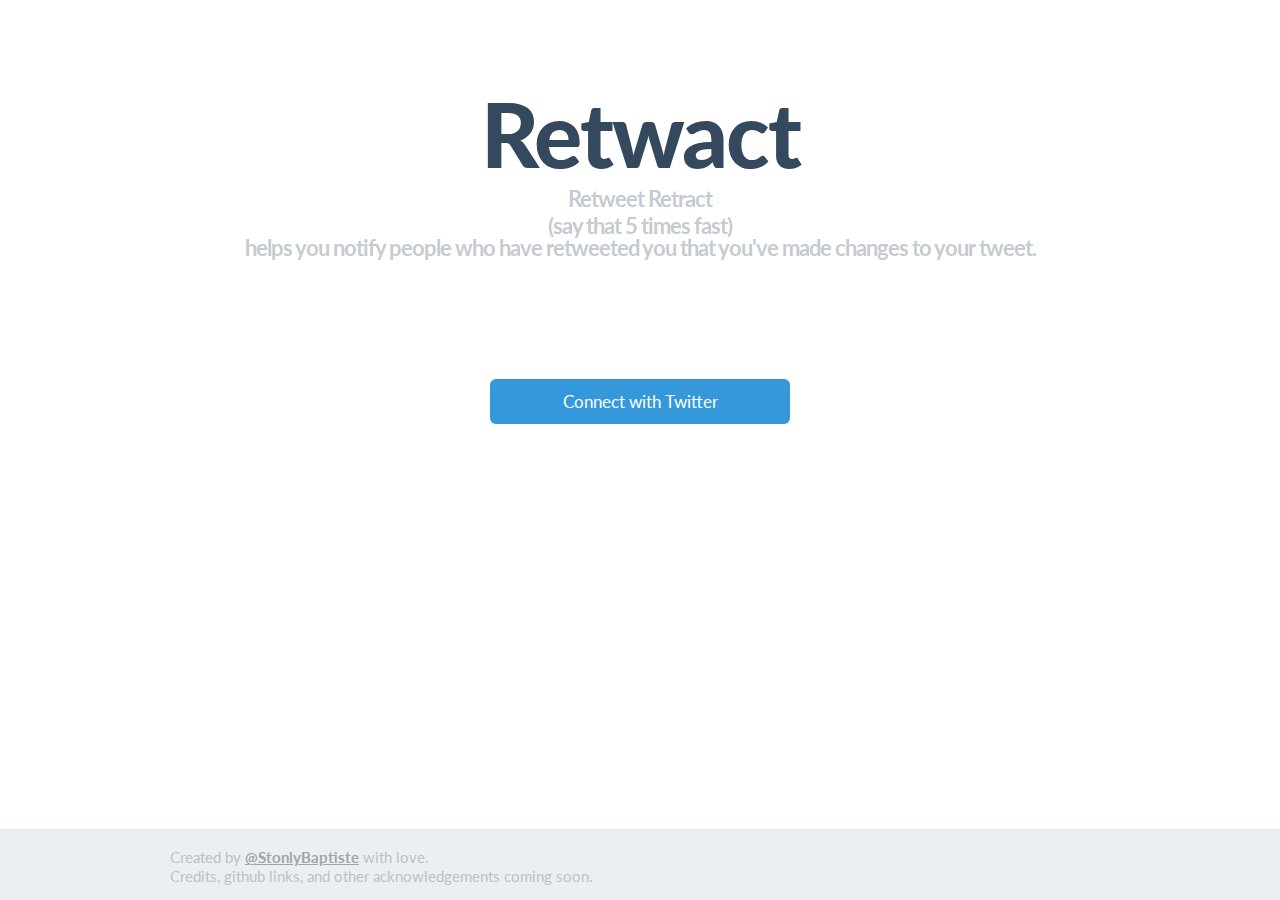
<file: index.html>
<!DOCTYPE html>
<html lang="en">
  <head>
    <meta charset="utf-8">
    <title>Retwact</title>
    <meta name="viewport" content="width=device-width, initial-scale=1.0">

    <!-- Loading Bootstrap -->
    <link href="css/bootstrap.css" rel="stylesheet">

    <!-- Loading Flat UI -->
    <link href="css/flat-ui.css" rel="stylesheet">
    <link rel="shortcut icon" href="images/favicon.ico">

    <!-- HTML5 shim, for IE6-8 support of HTML5 elements. All other JS at the end of file. -->
    <!--[if lt IE 9]>
      <script src="js/html5shiv.js"></script>
    <![endif]-->
  </head>
  <body>

    <div class="container" style="height:100%;padding-bottom:100px">
      <div class="demo-headline">
        <h1 class="demo-logo">
          Retwact
          <small>Retweet Retract <small>(say that 5 times fast)</small> helps you notify people who have retweeted you that you've made changes to your tweet.</small>
        </h1>
      </div> <!-- /demo-headline -->

      <div class="row">
        <div class="offset4 span4">
          <a href="/connect" class="btn btn-large btn-block btn-info">Connect with Twitter</a>
        </div>
      </div>
    </div>
    <br >
    <footer>
      <div class="container">
        <div class="row">
          <div class="span12">
              <br>Created by <a href="http://twitter.com/stonlybaptiste" target="_blank">@StonlyBaptiste</a> with love.
          <br>Credits, github links, and other acknowledgements coming soon.
          <br>
        </div>
        </div>
      </div>
    </footer>

    <!-- Load JS here for greater good =============================-->
    <script src="js/jquery-1.8.2.min.js"></script>
    <script src="js/jquery-ui-1.10.0.custom.min.js"></script>
  <script>
  (function(i,s,o,g,r,a,m){i['GoogleAnalyticsObject']=r;i[r]=i[r]||function(){
  (i[r].q=i[r].q||[]).push(arguments)},i[r].l=1*new Date();a=s.createElement(o),
  m=s.getElementsByTagName(o)[0];a.async=1;a.src=g;m.parentNode.insertBefore(a,m)
  })(window,document,'script','//www.google-analytics.com/analytics.js','ga');

  ga('create', 'UA-40525034-1', 'rtrt.co');
  ga('send', 'pageview');

</script>

    <!--[if lt IE 8]>
      <script src="js/icon-font-ie7.js"></script>
      <script src="js/icon-font-ie7-24.js"></script>
    <![endif]-->
  </body>
</html>
</file>
<file: css/flat-ui.css>
@import url("http://fonts.googleapis.com/css?family=Lato:400,700,900,400italic");
@font-face {
  font-family: "Flat-UI-Icons-16";
  src: url("../fonts/Flat-UI-Icons-16.eot");
  src: url("../fonts/Flat-UI-Icons-16.eot?#iefix") format("embedded-opentype"), url("../fonts/Flat-UI-Icons-16.woff") format("woff"), url("../fonts/Flat-UI-Icons-16.ttf") format("truetype"), url("../fonts/Flat-UI-Icons-16.svg#Flat-UI-Icons-16") format("svg");
  font-weight: normal;
  font-style: normal; }

/* Use the following CSS code if you want to use data attributes for inserting your icons */
[data-icon]:before {
  font-family: "Flat-UI-Icons-16";
  content: attr(data-icon);
  speak: none;
  font-weight: normal;
  line-height: 1;
  -webkit-font-smoothing: antialiased; }

/* Use the following CSS code if you want to have a class per icon */
/*Instead of a list of all class selectors,
 *you can use the generic selector below, but it's slower:
 *[class*="fui-"]:before { */
.fui-volume-16:before, .fui-video-16:before, .fui-time-16:before, .fui-settings-16:before, .fui-plus-16:before, .fui-new-16:before, .fui-menu-16:before, .fui-man-16:before, .fui-mail-16:before, .fui-lock-16:before, .fui-location-16:before, .fui-heart-16:before, .fui-eye-16:before, .fui-cross-16:before, .fui-cmd-16:before, .fui-checkround-16:before, .fui-checkmark-16:before, .fui-camera-16:before, .fui-calendar-16:before, .fui-bubble-16:before {
  font-family: "Flat-UI-Icons-16";
  speak: none;
  font-style: normal;
  font-weight: normal;
  line-height: 1;
  -webkit-font-smoothing: antialiased; }

.fui-volume-16:before {
  content: "\e000"; }

.fui-video-16:before {
  content: "\e001"; }

.fui-time-16:before {
  content: "\e002"; }

.fui-settings-16:before {
  content: "\e003"; }

.fui-plus-16:before {
  content: "\e004"; }

.fui-new-16:before {
  content: "\e005"; }

.fui-menu-16:before {
  content: "\e006"; }

.fui-man-16:before {
  content: "\e007"; }

.fui-mail-16:before {
  content: "\e008"; }

.fui-lock-16:before {
  content: "\e009"; }

.fui-location-16:before {
  content: "\e00a"; }

.fui-heart-16:before {
  content: "\e00b"; }

.fui-eye-16:before {
  content: "\e00c"; }

.fui-cross-16:before {
  content: "\e00d"; }

.fui-cmd-16:before {
  content: "\e00e"; }

.fui-checkround-16:before {
  content: "\e00f"; }

.fui-checkmark-16:before {
  content: "\e010"; }

.fui-camera-16:before {
  content: "\e011"; }

.fui-calendar-16:before {
  content: "\e012"; }

.fui-bubble-16:before {
  content: "\e013"; }

@font-face {
  font-family: "Flat-UI-Icons-24";
  src: url("../fonts/Flat-UI-Icons-24.eot");
  src: url("../fonts/Flat-UI-Icons-24.eot?#iefix") format("embedded-opentype"), url("../fonts/Flat-UI-Icons-24.woff") format("woff"), url("../fonts/Flat-UI-Icons-24.ttf") format("truetype"), url("../fonts/Flat-UI-Icons-24.svg#Flat-UI-Icons-24") format("svg");
  font-weight: normal;
  font-style: normal; }

/* Use the following CSS code if you want to use data attributes for inserting your icons */
[data-icon]:before {
  font-family: "Flat-UI-Icons-24";
  content: attr(data-icon);
  speak: none;
  font-weight: normal;
  line-height: 1;
  -webkit-font-smoothing: antialiased; }

/* Use the following CSS code if you want to have a class per icon */
/*Instead of a list of all class selectors,
 *you can use the generic selector below, but it's slower:
 *[class*="fui-"]:before { */
.fui-video-24:before, .fui-time-24:before, .fui-settings-24:before, .fui-plus-24:before, .fui-new-24:before, .fui-menu-24:before, .fui-man-24:before, .fui-mail-24:before, .fui-lock-24:before, .fui-location-24:before, .fui-heart-24:before, .fui-eye-24:before, .fui-cross-24:before, .fui-cmd-24:before, .fui-checkround-24:before, .fui-checkmark-24:before, .fui-calendar-24:before, .fui-bubble-24:before, .fui-volume-24:before, .fui-camera-24:before {
  font-family: "Flat-UI-Icons-24";
  speak: none;
  font-style: normal;
  font-weight: normal;
  line-height: 1;
  -webkit-font-smoothing: antialiased; }

.fui-video-24:before {
  content: "\e000"; }

.fui-time-24:before {
  content: "\e001"; }

.fui-settings-24:before {
  content: "\e002"; }

.fui-plus-24:before {
  content: "\e003"; }

.fui-new-24:before {
  content: "\e005"; }

.fui-menu-24:before {
  content: "\e006"; }

.fui-man-24:before {
  content: "\e007"; }

.fui-mail-24:before {
  content: "\e008"; }

.fui-lock-24:before {
  content: "\e009"; }

.fui-location-24:before {
  content: "\e00a"; }

.fui-heart-24:before {
  content: "\e00b"; }

.fui-eye-24:before {
  content: "\e00c"; }

.fui-cross-24:before {
  content: "\e00d"; }

.fui-cmd-24:before {
  content: "\e00e"; }

.fui-checkround-24:before {
  content: "\e00f"; }

.fui-checkmark-24:before {
  content: "\e010"; }

.fui-calendar-24:before {
  content: "\e011"; }

.fui-bubble-24:before {
  content: "\e012"; }

.fui-volume-24:before {
  content: "\e013"; }

.fui-camera-24:before {
  content: "\e004"; }

body {
  color: #34495e;
  font: 14px/1.231 "Lato", sans-serif; }

a {
  color: #1abc9c;
  text-decoration: underline;
  -webkit-transition: 0.25s;
  -moz-transition: 0.25s;
  -o-transition: 0.25s;
  transition: 0.25s;
  -webkit-backface-visibility: hidden; }
  a:hover {
    color: #2ecc71;
    text-decoration: none; }

h1 {
  font-size: 32px;
  font-weight: 900; }

h2 {
  font-size: 26px;
  font-weight: 700;
  margin-bottom: 2px; }

h3 {
  font-size: 24px;
  font-weight: 700;
  margin-bottom: 4px;
  margin-top: 2px; }

h4 {
  font-size: 18px;
  font-weight: 500;
  margin-top: 4px; }

h5 {
  font-size: 16px;
  font-weight: 500;
  text-transform: uppercase; }

h6 {
  font-size: 13px;
  font-weight: 500;
  text-transform: uppercase; }

.btn {
  border: none;
  background: #34495e;
  color: white;
  font-size: 16.5px;
  text-decoration: none;
  text-shadow: none;
  -webkit-box-shadow: none;
  -moz-box-shadow: none;
  box-shadow: none;
  -webkit-transition: 0.25s;
  -moz-transition: 0.25s;
  -o-transition: 0.25s;
  transition: 0.25s;
  -webkit-backface-visibility: hidden; }
  .btn:hover, .btn:focus {
    background-color: #4e6d8d;
    color: white;
    -webkit-transition: 0.25s;
    -moz-transition: 0.25s;
    -o-transition: 0.25s;
    transition: 0.25s;
    -webkit-backface-visibility: hidden; }
  .btn:active, .btn.active {
    background-color: #2c3e50;
    color: rgba(255, 255, 255, 0.75);
    -webkit-box-shadow: none;
    -moz-box-shadow: none;
    box-shadow: none; }
  .btn.disabled, .btn[disabled] {
    background-color: #95a5a6;
    color: white; }
  .btn.btn-large {
    padding-bottom: 12px;
    padding-top: 13px; }
  .btn.btn-primary {
    background-color: #1abc9c; }
    .btn.btn-primary:hover, .btn.btn-primary:focus {
      background-color: #2fe2bf; }
    .btn.btn-primary:active, .btn.btn-primary.active {
      background-color: #16a085; }
  .btn.btn-info {
    background-color: #3498db; }
    .btn.btn-info:hover, .btn.btn-info:focus {
      background-color: #5dade2; }
    .btn.btn-info:active, .btn.btn-info.active {
      background-color: #2383c4; }
  .btn.btn-danger {
    background-color: #e74c3c; }
    .btn.btn-danger:hover, .btn.btn-danger:focus {
      background-color: #ec7063; }
    .btn.btn-danger:active, .btn.btn-danger.active {
      background-color: #dc2d1b; }
  .btn.btn-success {
    background-color: #2ecc71; }
    .btn.btn-success:hover, .btn.btn-success:focus {
      background-color: #55d98d; }
    .btn.btn-success:active, .btn.btn-success.active {
      background-color: #27ad60; }
  .btn.btn-warning {
    background-color: #f1c40f; }
    .btn.btn-warning:hover, .btn.btn-warning:focus {
      background-color: #f4d03f; }
    .btn.btn-warning:active, .btn.btn-warning.active {
      background-color: #cea70c; }
  .btn-toolbar .btn {
    font-size: 18px;
    padding: 10px 14px 9px; }
    .btn-toolbar .btn:first-child {
      -webkit-border-radius: 6px 0 0 6px;
      -moz-border-radius: 6px 0 0 6px;
      border-radius: 6px 0 0 6px; }
    .btn-toolbar .btn:last-child {
      -webkit-border-radius: 0 6px 6px 0;
      -moz-border-radius: 0 6px 6px 0;
      border-radius: 0 6px 6px 0; }

.btn-toolbar .btn.active {
  color: white; }

.demo-headline {
  padding: 73px 0 110px;
  text-align: center; }

.demo-logo {
  font-size: 90px;
  font-weight: 900;
  letter-spacing: -2px;
  line-height: 100px; }
  .demo-logo .logo {
    background: url("../images/demo/logo-mask.png") center 0 no-repeat;
    background-size: 256px 186px;
    height: 186px;
    margin: 0 auto 26px;
    overflow: hidden;
    text-indent: -9999em;
    width: 256px; }
  .demo-logo small {
    color: rgba(52, 73, 94, 0.3);
    display: block;
    font-size: 22px;
    font-weight: 700;
    letter-spacing: -1px;
    padding-top: 5px; }

.demo-row {
  margin-bottom: 20px; }

.demo-panel-title {
  margin-bottom: 20px;
  padding-top: 20px; }
  .demo-panel-title small {
    color: #bfc1c3;
    font-size: inherit;
    font-weight: 400; }

.demo-navigation {
  margin-bottom: -4px;
  margin-top: -10px; }

.demo-pager {
  margin-top: -10px; }

.demo-tooltips {
  height: 126px; }
  .demo-tooltips .tooltip {
    left: -8px !important;
    position: relative !important;
    top: -8px !important; }

.demo-headings {
  margin-bottom: 12px; }

.demo-tiles {
  margin-bottom: 46px; }

.demo-icons {
  margin-bottom: 115px; }

.demo-icons-24 {
  font-size: 24px;
  margin-bottom: 38px;
  position: relative; }
  .demo-icons-24 span {
    margin: 0 0 0 18px; }
    .demo-icons-24 span:first-child {
      margin-left: 0; }

.demo-icons-16 {
  font-size: 16px;
  margin: 0 0 38px 5px;
  position: relative; }
  .demo-icons-16 span {
    margin: 0 0 0 28px; }
    .demo-icons-16 span:first-child {
      margin-left: 0; }

.demo-icons-tooltip {
  bottom: 0;
  color: #b9c8d8;
  font-size: 12px;
  left: 100%;
  margin-left: 0 !important;
  position: absolute;
  width: 80px; }

.demo-illustrations {
  margin-bottom: 45px; }
  .demo-illustrations img {
    height: 100px;
    margin-left: 35px;
    width: 100px;
    vertical-align: bottom; }
    .demo-illustrations img:first-child {
      margin-left: 0; }
    .demo-illustrations img.big-illustration {
      height: 111px;
      width: 112px; }
    .demo-illustrations img.big-retina-illustration {
      height: 104px;
      margin-right: -24px;
      width: 117px; }
    .demo-illustrations img.big-illustration-pusher {
      margin-right: 12px; }

.demo-samples {
  margin-bottom: 46px; }

.demo-video {
  border-radius: 6px;
  padding-top: 95px; }

.demo-download-section {
  float: none;
  margin: 0 auto;
  padding: 60px 0 90px 20px;
  text-align: center; }
  .demo-download-section [class*='fui-'] {
    margin: 3px 0 -3px; }

.demo-download {
  background-color: #e8edf2;
  border-radius: 50%;
  height: 120px;
  margin: 0 auto 32px;
  padding: 40px 28px 30px 32px;
  text-align: center;
  width: 130px; }
  .demo-download img {
    height: 104px;
    width: 82px; }

.demo-download-text {
  font-size: 15px;
  padding: 20px 0;
  text-align: center; }

.demo-text-box a:hover {
  color: #1abc9c; }

.demo-browser {
  background: #2c3e50 url("../images/demo/browser.png") 0 0 no-repeat;
  background-size: 659px 42px;
  border-radius: 0 0 6px 6px;
  color: white;
  margin: 0 41px 140px 0;
  padding-top: 42px; }

.demo-browser-side {
  float: left;
  padding: 22px 20px;
  width: 111px; }
  .demo-browser-side > h5 {
    margin-bottom: 3px;
    text-transform: none; }
  .demo-browser-side > h6 {
    font-size: 11px;
    font-weight: 300;
    line-height: 18px;
    margin-top: 3px;
    text-transform: none; }

.demo-browser-author {
  background: url("https://twimg0-a.akamaihd.net/profile_images/3583273135/428fcda035547c349cd3dec057de88d6_bigger.png") center center no-repeat;
  border: 3px solid white;
  display: block;
  height: 84px;
  margin: 0 auto;
  width: 84px;
  -webkit-border-radius: 50%;
  -moz-border-radius: 50%;
  border-radius: 50%; }

.demo-browser-action {
  padding: 30px 0 12px; }
  .demo-browser-action > .btn {
    padding: 9px 0 10px 11px;
    text-align: left;
    -webkit-border-radius: 3px;
    -moz-border-radius: 3px;
    border-radius: 3px; }
    .demo-browser-action > .btn:before {
      color: white;
      content: "\e004";
      font-size: 16px;
      font-family: "Flat-UI-Icons-16";
      font-weight: 300;
      margin-right: 12px;
      position: relative;
      top: 1px;
      -webkit-font-smoothing: antialiased; }

.demo-browser-content {
  background-color: #34495e;
  border-radius: 0 0 6px;
  overflow: hidden;
  padding: 21px 0 0 20px; }
  .demo-browser-content > img {
    border: 6px solid white;
    float: left;
    margin: 0 15px 20px 0;
    width: 134px; }

@media only screen and (-webkit-min-device-pixel-ratio: 2), only screen and (-webkit-min-device-pixel-ratio: 1.5), only screen and (-moz-min-device-pixel-ratio: 2), only screen and (-o-min-device-pixel-ratio: 3 / 2), only screen and (-o-min-device-pixel-ratio: 2 / 1), only screen and (min--moz-device-pixel-ratio: 1.5), only screen and (min-device-pixel-ratio: 1.5), only screen and (min-device-pixel-ratio: 2) {
  .logo {
    background-image: url("../images/demo/logo-mask-2x.png"); }

  .demo-browser {
    background-image: url("../images/demo/browser-2x.png"); } }
.navbar {
  font-size: 18px; }
  .navbar .brand {
    color: #1abc9c;
    font-size: inherit;
    font-weight: 700;
    padding-bottom: 16px;
    padding-top: 15px; }
  .navbar .nav > li:hover > ul {
    top: 100%; }
  .navbar .nav > li > ul {
    padding-top: 13px;
    top: 80%;
    background-color: white\9; }
    .navbar .nav > li > ul:before {
      content: "";
      border-style: solid;
      border-width: 0 9px 9px 9px;
      border-color: transparent transparent #34495e transparent;
      height: 0px;
      position: absolute;
      left: 15px;
      top: 5px;
      width: 0px;
      -webkit-transform: rotate(360deg); }
    .navbar .nav > li > ul li:hover ul {
      opacity: 1;
      -webkit-transform: scale(1, 1);
      visibility: visible;
      display: block\9; }
    .navbar .nav > li > ul li ul {
      left: 100%; }
  .navbar .nav > li > a {
    padding: 14px 15px 17px; }
    .navbar .nav > li > a:hover {
      color: #1abc9c; }
  .navbar .nav li {
    position: relative; }
    .navbar .nav li:hover > ul {
      opacity: 1;
      z-index: 100;
      -webkit-transform: scale(1, 1);
      visibility: visible;
      display: block\9; }
  .navbar .nav ul {
    border-radius: 4px;
    left: 15px;
    list-style-type: none;
    margin-left: 0;
    opacity: 0;
    position: absolute;
    top: 0;
    width: 234px;
    z-index: -100;
    -webkit-transform: scale(1, 0.99);
    -webkit-transform-origin: 0 0;
    visibility: hidden;
    display: none\9;
    -webkit-transition: 0.3s ease-out;
    -moz-transition: 0.3s ease-out;
    -o-transition: 0.3s ease-out;
    transition: 0.3s ease-out;
    -webkit-backface-visibility: hidden; }
    .navbar .nav ul ul {
      left: 95%;
      padding-left: 5px; }
    .navbar .nav ul li {
      background-color: #34495e;
      padding: 0 3px 3px; }
      .navbar .nav ul li:first-child {
        border-radius: 4px 4px 0 0;
        padding-top: 3px; }
      .navbar .nav ul li:last-child {
        border-radius: 0 0 4px 4px; }
      .navbar .nav ul li.active > a, .navbar .nav ul li.active > a:hover {
        background-color: #1abc9c;
        color: white; }
    .navbar .nav ul a {
      border-radius: 2px;
      color: white;
      display: block;
      font-size: 14px;
      padding: 6px 9px;
      text-decoration: none; }
      .navbar .nav ul a:hover {
        background-color: #1abc9c; }

.navbar-inner {
  border: none;
  padding-left: 4px;
  padding-right: 4px;
  -webkit-border-radius: 6px;
  -moz-border-radius: 6px;
  border-radius: 6px;
  filter: progid:DXImageTransform.Microsoft.gradient(enabled = false); }

.navbar-inverse .navbar-inner {
  background: #34495e;
  filter: progid:DXImageTransform.Microsoft.gradient(enabled = false); }
.navbar-inverse .nav > li > a {
  color: white; }
.navbar-inverse .nav .active > a, .navbar-inverse .nav .active > a:hover, .navbar-inverse .nav .active > a:focus {
  background-color: transparent;
  color: #1abc9c;
  -webkit-box-shadow: none;
  -moz-box-shadow: none;
  box-shadow: none; }

.navbar-unread {
  background-color: #e74c3c;
  border-radius: 30px;
  color: white;
  display: none;
  font-size: 12px;
  font-weight: 500;
  line-height: 18px;
  min-width: 8px;
  padding: 0 5px;
  position: absolute;
  right: -7px;
  text-align: center;
  text-shadow: none;
  top: 8px;
  z-index: 10; }
  .active .navbar-unread {
    display: block; }

.dk_container {
  cursor: pointer;
  font-size: 14px;
  margin-bottom: 10px;
  outline: none; }

.dk_toggle {
  background-color: #1abc9c;
  color: white;
  border-radius: 6px;
  overflow: hidden;
  padding: 11px 45px 11px 13px;
  text-decoration: none;
  white-space: nowrap;
  -webkit-transition: 0.25s;
  -moz-transition: 0.25s;
  -o-transition: 0.25s;
  transition: 0.25s;
  -webkit-backface-visibility: hidden; }
  .dk_toggle:hover, .dk_toggle:focus, .dk_focus .dk_toggle {
    background-color: #2fe2bf;
    color: white;
    outline: none; }
  .dk_toggle:active {
    background-color: #16a085;
    outline: none; }
    .dk_toggle:active .select-icon {
      border-left-color: transparent; }

.select-icon {
  background: #1abc9c url("../images/select/toggle.png") no-repeat right center;
  border-left: 2px solid rgba(52, 73, 94, 0.15);
  border-radius: 0 6px 6px 0;
  height: 100%;
  position: absolute;
  right: 0;
  top: 0;
  width: 42px;
  -webkit-transition: 0.25s;
  -moz-transition: 0.25s;
  -o-transition: 0.25s;
  transition: 0.25s;
  -webkit-backface-visibility: hidden; }

.dk_open {
  z-index: 10; }
  .dk_open .dk_toggle {
    background-color: #1abc9c; }
    .dk_open .dk_toggle .select-icon {
      background-color: #16a085;
      border-left-color: transparent; }

.dk_options {
  padding-top: 14px; }
  .dk_options:before {
    content: "";
    border-style: solid;
    border-width: 0 9px 9px 9px;
    border-color: transparent transparent #34495e transparent;
    height: 0px;
    position: absolute;
    left: 15px;
    top: 5px;
    width: 0px;
    -webkit-transform: rotate(360deg); }
  .dk_options:before {
    left: auto;
    right: 12px; }
  .dk_options li {
    padding-bottom: 3px; }
  .dk_options a {
    border-radius: 3px;
    color: white;
    display: block;
    padding: 5px 9px;
    text-decoration: none; }
    .dk_options a:hover {
      background-color: #1abc9c; }

.dk_option_current a {
  background-color: #1abc9c; }

.dk_options_inner {
  background-color: #34495e;
  border-radius: 5px;
  margin: 0;
  max-height: 244px;
  padding: 3px 3px 0; }

.dk_touch .dk_options {
  max-height: 250px; }

.dk_container {
  display: none;
  position: relative;
  vertical-align: middle; }
  .dk_container.dk_shown {
    display: inline-block;
    zoom: 1;
    *display: inline; }
  .dk_container[class*="span"] {
    float: none;
    margin-left: 0; }

.dk_toggle {
  display: block;
  position: relative; }

.dk_open {
  position: relative; }
  .dk_open .dk_options {
    margin-top: -1px;
    opacity: 1;
    z-index: 10;
    display: block\9; }
  .dk_open .dk_label {
    color: inherit; }

.dk_options {
  margin-top: -21px;
  position: absolute;
  left: 0;
  opacity: 0;
  width: 220px;
  z-index: -100;
  display: none\9;
  -webkit-transition: 0.3s ease-out;
  -moz-transition: 0.3s ease-out;
  -o-transition: 0.3s ease-out;
  transition: 0.3s ease-out;
  -webkit-backface-visibility: hidden; }
  .select-right .dk_options {
    left: auto;
    right: 0; }
  .dk_options a {
    display: block; }

.dk_options_inner {
  overflow: auto;
  outline: none;
  position: relative; }

.dk_touch .dk_options {
  overflow: hidden; }
.dk_touch .dk_options_inner {
  max-height: none;
  overflow: visible; }

.dk_fouc select {
  position: relative;
  top: -99999em;
  visibility: hidden; }

textarea,
input[type="text"],
input[type="password"],
input[type="datetime"],
input[type="datetime-local"],
input[type="date"],
input[type="month"],
input[type="time"],
input[type="week"],
input[type="number"],
input[type="email"],
input[type="url"],
input[type="search"],
input[type="tel"],
input[type="color"],
.uneditable-input {
  border: 2px solid #dce4ec;
  color: #34495e;
  font-family: "Lato", sans-serif;
  font-size: 14px;
  padding: 8px 0 9px 10px;
  text-indent: 1px;
  -webkit-border-radius: 6px;
  -moz-border-radius: 6px;
  border-radius: 6px;
  -webkit-box-shadow: none;
  -moz-box-shadow: none;
  box-shadow: none; }
  textarea:-moz-placeholder,
  input[type="text"]:-moz-placeholder,
  input[type="password"]:-moz-placeholder,
  input[type="datetime"]:-moz-placeholder,
  input[type="datetime-local"]:-moz-placeholder,
  input[type="date"]:-moz-placeholder,
  input[type="month"]:-moz-placeholder,
  input[type="time"]:-moz-placeholder,
  input[type="week"]:-moz-placeholder,
  input[type="number"]:-moz-placeholder,
  input[type="email"]:-moz-placeholder,
  input[type="url"]:-moz-placeholder,
  input[type="search"]:-moz-placeholder,
  input[type="tel"]:-moz-placeholder,
  input[type="color"]:-moz-placeholder,
  .uneditable-input:-moz-placeholder {
    color: #acb6c0; }
  textarea::-webkit-input-placeholder,
  input[type="text"]::-webkit-input-placeholder,
  input[type="password"]::-webkit-input-placeholder,
  input[type="datetime"]::-webkit-input-placeholder,
  input[type="datetime-local"]::-webkit-input-placeholder,
  input[type="date"]::-webkit-input-placeholder,
  input[type="month"]::-webkit-input-placeholder,
  input[type="time"]::-webkit-input-placeholder,
  input[type="week"]::-webkit-input-placeholder,
  input[type="number"]::-webkit-input-placeholder,
  input[type="email"]::-webkit-input-placeholder,
  input[type="url"]::-webkit-input-placeholder,
  input[type="search"]::-webkit-input-placeholder,
  input[type="tel"]::-webkit-input-placeholder,
  input[type="color"]::-webkit-input-placeholder,
  .uneditable-input::-webkit-input-placeholder {
    color: #acb6c0; }
  textarea.placeholder,
  input[type="text"].placeholder,
  input[type="password"].placeholder,
  input[type="datetime"].placeholder,
  input[type="datetime-local"].placeholder,
  input[type="date"].placeholder,
  input[type="month"].placeholder,
  input[type="time"].placeholder,
  input[type="week"].placeholder,
  input[type="number"].placeholder,
  input[type="email"].placeholder,
  input[type="url"].placeholder,
  input[type="search"].placeholder,
  input[type="tel"].placeholder,
  input[type="color"].placeholder,
  .uneditable-input.placeholder {
    color: #acb6c0; }
  textarea:focus,
  input[type="text"]:focus,
  input[type="password"]:focus,
  input[type="datetime"]:focus,
  input[type="datetime-local"]:focus,
  input[type="date"]:focus,
  input[type="month"]:focus,
  input[type="time"]:focus,
  input[type="week"]:focus,
  input[type="number"]:focus,
  input[type="email"]:focus,
  input[type="url"]:focus,
  input[type="search"]:focus,
  input[type="tel"]:focus,
  input[type="color"]:focus,
  .uneditable-input:focus {
    border-color: #1abc9c;
    -webkit-box-shadow: none;
    -moz-box-shadow: none;
    box-shadow: none; }
  .control-group.error textarea, .control-group.error
  input[type="text"], .control-group.error
  input[type="password"], .control-group.error
  input[type="datetime"], .control-group.error
  input[type="datetime-local"], .control-group.error
  input[type="date"], .control-group.error
  input[type="month"], .control-group.error
  input[type="time"], .control-group.error
  input[type="week"], .control-group.error
  input[type="number"], .control-group.error
  input[type="email"], .control-group.error
  input[type="url"], .control-group.error
  input[type="search"], .control-group.error
  input[type="tel"], .control-group.error
  input[type="color"], .control-group.error
  .uneditable-input {
    border-color: #e74c3c;
    color: #e74c3c;
    -webkit-box-shadow: none;
    -moz-box-shadow: none;
    box-shadow: none; }
    .control-group.error textarea:focus, .control-group.error
    input[type="text"]:focus, .control-group.error
    input[type="password"]:focus, .control-group.error
    input[type="datetime"]:focus, .control-group.error
    input[type="datetime-local"]:focus, .control-group.error
    input[type="date"]:focus, .control-group.error
    input[type="month"]:focus, .control-group.error
    input[type="time"]:focus, .control-group.error
    input[type="week"]:focus, .control-group.error
    input[type="number"]:focus, .control-group.error
    input[type="email"]:focus, .control-group.error
    input[type="url"]:focus, .control-group.error
    input[type="search"]:focus, .control-group.error
    input[type="tel"]:focus, .control-group.error
    input[type="color"]:focus, .control-group.error
    .uneditable-input:focus {
      -webkit-box-shadow: none;
      -moz-box-shadow: none;
      box-shadow: none; }
  .control-group.success textarea, .control-group.success
  input[type="text"], .control-group.success
  input[type="password"], .control-group.success
  input[type="datetime"], .control-group.success
  input[type="datetime-local"], .control-group.success
  input[type="date"], .control-group.success
  input[type="month"], .control-group.success
  input[type="time"], .control-group.success
  input[type="week"], .control-group.success
  input[type="number"], .control-group.success
  input[type="email"], .control-group.success
  input[type="url"], .control-group.success
  input[type="search"], .control-group.success
  input[type="tel"], .control-group.success
  input[type="color"], .control-group.success
  .uneditable-input {
    border-color: #2ecc71;
    color: #2ecc71;
    -webkit-box-shadow: none;
    -moz-box-shadow: none;
    box-shadow: none; }
    .control-group.success textarea:focus, .control-group.success
    input[type="text"]:focus, .control-group.success
    input[type="password"]:focus, .control-group.success
    input[type="datetime"]:focus, .control-group.success
    input[type="datetime-local"]:focus, .control-group.success
    input[type="date"]:focus, .control-group.success
    input[type="month"]:focus, .control-group.success
    input[type="time"]:focus, .control-group.success
    input[type="week"]:focus, .control-group.success
    input[type="number"]:focus, .control-group.success
    input[type="email"]:focus, .control-group.success
    input[type="url"]:focus, .control-group.success
    input[type="search"]:focus, .control-group.success
    input[type="tel"]:focus, .control-group.success
    input[type="color"]:focus, .control-group.success
    .uneditable-input:focus {
      -webkit-box-shadow: none;
      -moz-box-shadow: none;
      box-shadow: none; }
  .control-group.warning textarea, .control-group.warning
  input[type="text"], .control-group.warning
  input[type="password"], .control-group.warning
  input[type="datetime"], .control-group.warning
  input[type="datetime-local"], .control-group.warning
  input[type="date"], .control-group.warning
  input[type="month"], .control-group.warning
  input[type="time"], .control-group.warning
  input[type="week"], .control-group.warning
  input[type="number"], .control-group.warning
  input[type="email"], .control-group.warning
  input[type="url"], .control-group.warning
  input[type="search"], .control-group.warning
  input[type="tel"], .control-group.warning
  input[type="color"], .control-group.warning
  .uneditable-input {
    border-color: #f1c40f;
    color: #f1c40f;
    -webkit-box-shadow: none;
    -moz-box-shadow: none;
    box-shadow: none; }
    .control-group.warning textarea:focus, .control-group.warning
    input[type="text"]:focus, .control-group.warning
    input[type="password"]:focus, .control-group.warning
    input[type="datetime"]:focus, .control-group.warning
    input[type="datetime-local"]:focus, .control-group.warning
    input[type="date"]:focus, .control-group.warning
    input[type="month"]:focus, .control-group.warning
    input[type="time"]:focus, .control-group.warning
    input[type="week"]:focus, .control-group.warning
    input[type="number"]:focus, .control-group.warning
    input[type="email"]:focus, .control-group.warning
    input[type="url"]:focus, .control-group.warning
    input[type="search"]:focus, .control-group.warning
    input[type="tel"]:focus, .control-group.warning
    input[type="color"]:focus, .control-group.warning
    .uneditable-input:focus {
      -webkit-box-shadow: none;
      -moz-box-shadow: none;
      box-shadow: none; }
  .control-group.info textarea, .control-group.info
  input[type="text"], .control-group.info
  input[type="password"], .control-group.info
  input[type="datetime"], .control-group.info
  input[type="datetime-local"], .control-group.info
  input[type="date"], .control-group.info
  input[type="month"], .control-group.info
  input[type="time"], .control-group.info
  input[type="week"], .control-group.info
  input[type="number"], .control-group.info
  input[type="email"], .control-group.info
  input[type="url"], .control-group.info
  input[type="search"], .control-group.info
  input[type="tel"], .control-group.info
  input[type="color"], .control-group.info
  .uneditable-input {
    border-color: #3498db;
    color: #3498db;
    -webkit-box-shadow: none;
    -moz-box-shadow: none;
    box-shadow: none; }
    .control-group.info textarea:focus, .control-group.info
    input[type="text"]:focus, .control-group.info
    input[type="password"]:focus, .control-group.info
    input[type="datetime"]:focus, .control-group.info
    input[type="datetime-local"]:focus, .control-group.info
    input[type="date"]:focus, .control-group.info
    input[type="month"]:focus, .control-group.info
    input[type="time"]:focus, .control-group.info
    input[type="week"]:focus, .control-group.info
    input[type="number"]:focus, .control-group.info
    input[type="email"]:focus, .control-group.info
    input[type="url"]:focus, .control-group.info
    input[type="search"]:focus, .control-group.info
    input[type="tel"]:focus, .control-group.info
    input[type="color"]:focus, .control-group.info
    .uneditable-input:focus {
      -webkit-box-shadow: none;
      -moz-box-shadow: none;
      box-shadow: none; }

input[disabled],
input[readonly],
textarea[disabled],
textarea[readonly] {
  background-color: #eaeded;
  border-color: transparent;
  color: #cad2d3;
  cursor: default; }

input,
textarea,
.uneditable-input {
  width: 192px; }

.checkbox,
.radio {
  margin-bottom: 12px;
  padding-left: 32px;
  position: relative;
  -webkit-transition: 0.25s;
  -moz-transition: 0.25s;
  -o-transition: 0.25s;
  transition: 0.25s;
  -webkit-backface-visibility: hidden; }
  .checkbox:hover,
  .radio:hover {
    color: #1abc9c; }
  .checkbox input,
  .radio input {
    outline: none !important;
    opacity: 0;
    filter: alpha(opacity=0);
    zoom: 1; }
  .checkbox.checked .icon,
  .radio.checked .icon {
    background-position: -60px -30px;
    opacity: 1;
    display: block\9; }
  .checkbox.checked .icon-to-fade,
  .radio.checked .icon-to-fade {
    opacity: 0;
    display: none\9; }
  .checkbox.disabled,
  .radio.disabled {
    color: #d7dddd;
    cursor: default; }
    .checkbox.disabled .icon,
    .radio.disabled .icon {
      opacity: 0;
      display: none\9; }
    .checkbox.disabled .icon-to-fade,
    .radio.disabled .icon-to-fade {
      background-position: -30px -60px;
      opacity: 1;
      display: block\9; }
    .checkbox.disabled.checked .icon,
    .radio.disabled.checked .icon {
      background-position: 0 -90px;
      opacity: 1;
      display: block\9; }
    .checkbox.disabled.checked .icon-to-fade,
    .radio.disabled.checked .icon-to-fade {
      opacity: 0;
      display: none\9; }
  .checkbox .icon,
  .checkbox .icon-to-fade,
  .radio .icon,
  .radio .icon-to-fade {
    background: url("../images/checkbox.png") -90px 0 no-repeat;
    display: block;
    height: 20px;
    left: 0;
    opacity: 1;
    position: absolute;
    top: -1px;
    width: 20px;
    -webkit-transition: opacity 0.1s linear;
    -moz-transition: opacity 0.1s linear;
    -o-transition: opacity 0.1s linear;
    transition: opacity 0.1s linear;
    -webkit-backface-visibility: hidden; }
  .checkbox .icon,
  .radio .icon {
    opacity: 0;
    top: 0;
    z-index: 2;
    display: none\9; }

.radio .icon,
.radio .icon-to-fade {
  background-image: url("../images/radio.png"); }

@media only screen and (-webkit-min-device-pixel-ratio: 2), only screen and (-webkit-min-device-pixel-ratio: 1.5), only screen and (-moz-min-device-pixel-ratio: 2), only screen and (-o-min-device-pixel-ratio: 3 / 2), only screen and (-o-min-device-pixel-ratio: 2 / 1), only screen and (min--moz-device-pixel-ratio: 1.5), only screen and (min-device-pixel-ratio: 1.5), only screen and (min-device-pixel-ratio: 2) {
  .checkbox .icon {
    background-image: url("../images/checkbox-2x.png");
    background-size: 110px 110px; }

  .radio .icon {
    background-image: url("../images/radio-2x.png");
    background-size: 110px 110px; } }
.toggle {
  background-color: #34495e;
  border-radius: 60px;
  color: white;
  height: 29px;
  margin: 0 12px 12px 0;
  overflow: hidden;
  *zoom: 1;
  display: inline-block;
  zoom: 1;
  *display: inline;
  -webkit-transition: 0.25s;
  -moz-transition: 0.25s;
  -o-transition: 0.25s;
  transition: 0.25s;
  -webkit-backface-visibility: hidden; }
  .toggle:before, .toggle:after {
    display: table;
    content: ""; }
  .toggle:after {
    clear: both; }
  .toggle.toggle-off {
    background-color: #cbd2d8; }
    .toggle.toggle-off .toggle-radio {
      background-image: url("../images/toggle/icon-off.png");
      background-position: 0 0;
      color: white;
      left: 0;
      margin-left: 0.5px;
      margin-right: -13px;
      z-index: 1; }
      .toggle.toggle-off .toggle-radio:first-child {
        left: -120%; }
  .toggle .toggle-radio {
    background: url("../images/toggle/icon-on.png") right top no-repeat;
    color: #1abc9c;
    display: block;
    font-weight: 700;
    height: 21px;
    left: 120%;
    margin-left: -13px;
    padding: 5px 32px 3px;
    position: relative;
    text-align: center;
    z-index: 2;
    -webkit-transition: 0.25s;
    -moz-transition: 0.25s;
    -o-transition: 0.25s;
    transition: 0.25s;
    -webkit-backface-visibility: hidden; }
    .toggle .toggle-radio:first-child {
      margin-bottom: -29px;
      left: 0; }
  .toggle input {
    display: none;
    position: absolute;
    outline: none !important;
    display: block\9;
    opacity: 0.01;
    filter: alpha(opacity=1);
    zoom: 1; }
  .toggle.toggle-icon {
    border-radius: 6px 7px 7px 6px; }
    .toggle.toggle-icon.toggle-off {
      border-radius: 7px 6px 6px 7px; }
      .toggle.toggle-icon.toggle-off .toggle-radio {
        background-image: url("../images/toggle/block-off.png");
        background-position: 0 0; }
    .toggle.toggle-icon .toggle-radio {
      background-image: url("../images/toggle/block-on.png");
      background-position: 62px 0;
      border-radius: 6px;
      min-width: 27px;
      text-align: right; }
      .toggle.toggle-icon .toggle-radio:first-child {
        text-align: left; }

@media only screen and (-webkit-min-device-pixel-ratio: 2), only screen and (-webkit-min-device-pixel-ratio: 1.5), only screen and (-moz-min-device-pixel-ratio: 2), only screen and (-o-min-device-pixel-ratio: 3 / 2), only screen and (-o-min-device-pixel-ratio: 2 / 1), only screen and (min--moz-device-pixel-ratio: 1.5), only screen and (min-device-pixel-ratio: 1.5), only screen and (min-device-pixel-ratio: 2) {
  .toggle.toggle-off .toggle-radio {
    background-image: url("../images/toggle/icon-off-2x.png");
    background-size: 30px 29px; }
  .toggle .toggle-radio {
    background-image: url("../images/toggle/icon-on-2x.png");
    background-size: 30px 29px; } }
.tagsinput {
  background: white;
  border: 2px solid #1abc9c;
  border-radius: 6px;
  height: 100px;
  padding: 6px 1px 1px 6px;
  overflow-y: auto;
  text-align: left; }
  .tagsinput .tag {
    border-radius: 4px;
    background: #1abc9c;
    color: white;
    cursor: pointer;
    margin-right: 5px;
    margin-bottom: 5px;
    overflow: hidden;
    padding: 6px 13px 6px 19px;
    position: relative;
    vertical-align: middle;
    display: inline-block;
    zoom: 1;
    *display: inline;
    -webkit-transition: 0.14s linear;
    -moz-transition: 0.14s linear;
    -o-transition: 0.14s linear;
    transition: 0.14s linear;
    -webkit-backface-visibility: hidden; }
    .tagsinput .tag:hover {
      background-color: #16a085;
      padding-left: 12px;
      padding-right: 20px; }
      .tagsinput .tag:hover .tagsinput-remove-link {
        color: white;
        opacity: 1;
        display: block\9; }
  .tagsinput input {
    background: transparent;
    border: none;
    color: #34495e;
    font-family: "Lato", sans-serif;
    font-size: 14px;
    margin: 0px;
    padding: 0 0 0 5px;
    outline: 0;
    margin-right: 5px;
    margin-bottom: 5px;
    width: 12px; }

.tagsinput-remove-link {
  bottom: 0;
  color: white;
  cursor: pointer;
  font-size: 12px;
  opacity: 0;
  padding: 9px 7px 3px 0;
  position: absolute;
  right: 0;
  text-align: right;
  text-decoration: none;
  top: 0;
  width: 100%;
  z-index: 2;
  display: none\9; }
  .tagsinput-remove-link:before {
    color: white; }

.tagsinput-add-container {
  vertical-align: middle;
  display: inline-block;
  zoom: 1;
  *display: inline; }

.tagsinput-add {
  background-color: #bbc3cb;
  border-radius: 3px;
  color: white;
  cursor: pointer;
  margin-bottom: 5px;
  padding: 6px 9px;
  display: inline-block;
  zoom: 1;
  *display: inline;
  -webkit-transition: 0.25s;
  -moz-transition: 0.25s;
  -o-transition: 0.25s;
  transition: 0.25s;
  -webkit-backface-visibility: hidden; }
  .tagsinput-add:hover {
    background-color: #1abc9c; }

.tags_clear {
  clear: both;
  width: 100%;
  height: 0px; }

.not_valid {
  background: #fbd8db !important;
  color: #90111a !important; }

.progress, .ui-slider {
  background: #e8edf2;
  border-radius: 32px;
  height: 12px;
  -webkit-box-shadow: none;
  -moz-box-shadow: none;
  box-shadow: none;
  filter: progid:DXImageTransform.Microsoft.gradient(enabled = false); }
  .progress .bar, .ui-slider .bar {
    background: #1abc9c;
    -webkit-box-shadow: none !important;
    -moz-box-shadow: none !important;
    box-shadow: none !important;
    filter: progid:DXImageTransform.Microsoft.gradient(enabled = false); }
  .progress .bar-success, .ui-slider .bar-success {
    background-color: #2ecc71;
    filter: progid:DXImageTransform.Microsoft.gradient(enabled = false); }
  .progress .bar-warning, .ui-slider .bar-warning {
    background-color: #f1c40f;
    filter: progid:DXImageTransform.Microsoft.gradient(enabled = false); }
  .progress .bar-danger, .ui-slider .bar-danger {
    background-color: #e74c3c;
    filter: progid:DXImageTransform.Microsoft.gradient(enabled = false); }
  .progress .bar-info, .ui-slider .bar-info {
    background-color: #3498db;
    filter: progid:DXImageTransform.Microsoft.gradient(enabled = false); }

.ui-slider {
  margin-bottom: 20px;
  position: relative; }

.ui-slider-handle {
  background-color: #16a085;
  border-radius: 50%;
  cursor: pointer;
  height: 18px;
  margin-left: -9px;
  position: absolute;
  top: -3px;
  width: 18px;
  z-index: 2;
  -webkit-transition: background 0.25s;
  -moz-transition: background 0.25s;
  -o-transition: background 0.25s;
  transition: background 0.25s;
  -webkit-backface-visibility: hidden; }
  .ui-slider-handle[style*='100'] {
    margin-left: -15px; }
  .ui-slider-handle:hover, .ui-slider-handle:focus {
    background-color: #2fe2bf;
    outline: none; }
  .ui-slider-handle:active {
    background-color: #16a085; }

.ui-slider-range {
  background-color: #1abc9c;
  border-radius: 30px 0 0 30px;
  display: block;
  height: 100%;
  position: absolute;
  z-index: 1; }

.ui-slider-segment {
  background-color: #d6dbe0;
  border-radius: 50%;
  float: left;
  height: 6px;
  margin: 3px -6px 0 25%;
  width: 6px; }

.pager {
  background-color: #34495e;
  border-radius: 6px;
  color: white;
  font-size: 16px;
  font-weight: 700;
  display: inline-block;
  zoom: 1;
  *display: inline; }
  .pager li:first-child > a, .pager li:first-child > span {
    border-left: none;
    padding-left: 20px;
    -webkit-border-radius: 6px 0 0 6px;
    -moz-border-radius: 6px 0 0 6px;
    border-radius: 6px 0 0 6px; }
    .pager li:first-child > a img, .pager li:first-child > span img {
      margin-left: 0;
      margin-right: 13px;
      margin-left: 0 \9;
      margin-right: 9px \9; }
  .pager li.pager-center {
    padding: 9px 18px 10px;
    padding-left: 0;
    padding-right: 0;
    display: inline-block;
    zoom: 1;
    *display: inline; }
  .pager li.previous img, .pager li.next img {
    height: 14px;
    margin: -1px 0 0 13px;
    margin-left: 9px \9;
    vertical-align: middle; }
  .pager li > a, .pager li > span {
    background: none;
    border: none;
    border-left: 2px solid #2c3e50;
    color: white;
    padding: 9px 18px 10px;
    padding-left: 7px;
    text-decoration: none;
    white-space: nowrap;
    -webkit-border-radius: 0 6px 6px 0;
    -moz-border-radius: 0 6px 6px 0;
    border-radius: 0 6px 6px 0; }
    .pager li > a:hover, .pager li > a:focus, .pager li > span:hover, .pager li > span:focus {
      background-color: #4e6d8d; }
    .pager li > a:active, .pager li > span:active {
      background-color: #2c3e50; }

.pagination ul {
  background: #d7dce0;
  -webkit-border-radius: 6px;
  -moz-border-radius: 6px;
  border-radius: 6px;
  -webkit-box-shadow: none;
  -moz-box-shadow: none;
  box-shadow: none; }
  .pagination ul > li:first-child {
    -webkit-border-radius: 6px 0 0 6px;
    -moz-border-radius: 6px 0 0 6px;
    border-radius: 6px 0 0 6px; }
  .pagination ul > li:last-child {
    -webkit-border-radius: 0 6px 6px 0;
    -moz-border-radius: 0 6px 6px 0;
    border-radius: 0 6px 6px 0; }
  .pagination ul > li.previous > a, .pagination ul > li.previous > span, .pagination ul > li.next > a, .pagination ul > li.next > span {
    background: transparent;
    border: none;
    border-right: 2px solid white !important;
    margin: 0 9px 0 0;
    padding: 11px 17px 12px 17px;
    -webkit-border-radius: 6px 0 0 6px;
    -moz-border-radius: 6px 0 0 6px;
    border-radius: 6px 0 0 6px;
    -webkit-box-shadow: none !important;
    -moz-box-shadow: none !important;
    box-shadow: none !important; }
  .pagination ul > li.next > a, .pagination ul > li.next > span {
    border-left: 2px solid white !important;
    margin-left: 9px;
    margin-right: 0;
    -webkit-border-radius: 0 6px 6px 0;
    -moz-border-radius: 0 6px 6px 0;
    border-radius: 0 6px 6px 0; }
  .pagination ul > li.active > a, .pagination ul > li.active > span {
    background-color: white;
    border-color: white;
    border-width: 2px;
    color: #d7dce0;
    margin: 10px 5px 9px; }
    .pagination ul > li.active > a:hover, .pagination ul > li.active > a:focus, .pagination ul > li.active > span:hover, .pagination ul > li.active > span:focus {
      background-color: white;
      border-color: white;
      color: #d7dce0;
      -webkit-box-shadow: none;
      -moz-box-shadow: none;
      box-shadow: none; }
  .pagination ul > li > a, .pagination ul > li > span {
    background: white;
    border: 5px solid #d7dce0;
    border-radius: 50px;
    color: white;
    line-height: 16px;
    margin: 7px 2px 6px;
    padding: 0 4px;
    -webkit-transition: background 0.2s ease-out, border-color 0s ease-out, color 0.2s ease-out;
    -moz-transition: background 0.2s ease-out, border-color 0s ease-out, color 0.2s ease-out;
    -o-transition: background 0.2s ease-out, border-color 0s ease-out, color 0.2s ease-out;
    transition: background 0.2s ease-out, border-color 0s ease-out, color 0.2s ease-out;
    -webkit-backface-visibility: hidden; }
    .pagination ul > li > a:hover, .pagination ul > li > a :focus, .pagination ul > li > span:hover, .pagination ul > li > span :focus {
      background-color: #1abc9c;
      border-color: #1abc9c;
      color: white;
      -webkit-transition: background 0.2s ease-out, border-color 0.2s ease-out, color 0.2s ease-out;
      -moz-transition: background 0.2s ease-out, border-color 0.2s ease-out, color 0.2s ease-out;
      -o-transition: background 0.2s ease-out, border-color 0.2s ease-out, color 0.2s ease-out;
      transition: background 0.2s ease-out, border-color 0.2s ease-out, color 0.2s ease-out;
      -webkit-backface-visibility: hidden; }
    .pagination ul > li > a:active, .pagination ul > li > span:active {
      background-color: #16a085;
      border-color: #16a085; }
  .pagination ul img {
    height: 14px;
    margin-top: -1px;
    vertical-align: middle;
    width: 13px; }

.share {
  background-color: #ecf0f5;
  border-radius: 6px;
  position: relative; }
  .share:before {
    content: "";
    border-style: solid;
    border-width: 0 9px 9px 9px;
    border-color: transparent transparent #ecf0f5 transparent;
    height: 0px;
    position: absolute;
    left: 23px;
    top: -9px;
    width: 0px;
    -webkit-transform: rotate(360deg); }
  .share ul {
    list-style-type: none;
    margin: 0;
    padding: 15px; }
  .share li {
    padding-top: 11px;
    *zoom: 1; }
    .share li:before, .share li:after {
      display: table;
      content: ""; }
    .share li:after {
      clear: both; }
    .share li:first-child {
      padding-top: 0; }
  .share .toggle {
    float: right;
    margin: 0; }
  .share .btn {
    -webkit-border-radius: 0 0 6px 6px;
    -moz-border-radius: 0 0 6px 6px;
    border-radius: 0 0 6px 6px; }

.share-label {
  float: left;
  font-size: 15px;
  padding-top: 5px;
  width: 50%; }

.tooltip {
  font-size: 13px; }
  .tooltip.in {
    opacity: 1;
    filter: alpha(opacity=100);
    zoom: 1; }
  .tooltip.top {
    padding-bottom: 9px; }
    .tooltip.top .tooltip-arrow {
      border-top-color: #34495e;
      border-width: 9px 9px 0;
      bottom: 0;
      margin-left: -9px; }
  .tooltip.right .tooltip-arrow {
    border-right-color: #34495e;
    border-width: 9px 9px 9px 0;
    margin-top: -9px;
    left: -3px; }
  .tooltip.bottom {
    padding-top: 8px; }
    .tooltip.bottom .tooltip-arrow {
      border-bottom-color: #34495e;
      border-width: 0 9px 9px;
      margin-left: -9px;
      top: -1px; }
  .tooltip.left .tooltip-arrow {
    border-right-color: #34495e;
    border-width: 9px 9px 9px 0;
    margin-top: -3px;
    top: -3px; }

.tooltip-inner {
  background-color: #34495e;
  line-height: 18px;
  padding: 12px 12px;
  text-align: center;
  width: 183px;
  -webkit-border-radius: 6px;
  -moz-border-radius: 6px;
  border-radius: 6px; }

.palette {
  color: white;
  margin: 0;
  padding: 15px;
  text-transform: uppercase; }
  .palette dt {
    display: block;
    font-weight: 500;
    opacity: 0.8; }
  .palette dd {
    font-weight: 200;
    margin-left: 0;
    opacity: 0.8; }

.palette-firm {
  background-color: #1abc9c; }

.palette-firm-dark {
  background-color: #16a085; }

.palette-success {
  background-color: #2ecc71; }

.palette-success-dark {
  background-color: #27ad60; }

.palette-info {
  background-color: #3498db; }

.palette-info-dark {
  background-color: #2383c4; }

.palette-warning {
  background-color: #f1c40f; }

.palette-warning-dark {
  background-color: #cea70c; }

.palette-danger {
  background-color: #e74c3c; }

.palette-danger-dark {
  background-color: #dc2d1b; }

.palette-night {
  background-color: #34495e; }

.palette-night-dark {
  background-color: #2c3e50; }

.palette-bright {
  background-color: #f1c40f; }

.palette-bright-dark {
  background-color: #cea70c; }

.palette-success-dark {
  background-color: #27ae60; }

.palette-info-dark {
  background-color: #2980b9; }

.palette-bright-dark {
  background-color: #f39c12; }

.palette-amethyst {
  background-color: #9b59b6; }

.palette-wisteria {
  background-color: #8e44ad; }

.palette-carrot {
  background-color: #e67e22; }

.palette-pumpkin {
  background-color: #d35400; }

.palette-alizarin {
  background-color: #e74c3c; }

.palette-pomegranate {
  background-color: #c0392b; }

.palette-clouds {
  background-color: #ecf0f1;
  color: #bdc3c7; }

.palette-silver {
  background-color: #bdc3c7; }

.palette-concrete {
  background-color: #95a5a6; }

.palette-asbestos {
  background-color: #7f8c8d; }

.palette-paragraph {
  color: #7f8c8d;
  font-size: 12px;
  line-height: 17px; }
  .palette-paragraph span {
    color: #bdc3c7; }

.palette-headline {
  color: #7f8c8d;
  font-weight: 700;
  margin-top: -5px; }

.tile {
  background-color: #ecf0f5;
  border-radius: 6px;
  padding: 14px;
  position: relative;
  text-align: center; }
  .tile.tile-hot:before {
    background: url("../images/tile/ribbon.png") 0 0 no-repeat;
    background-size: 82px 82px;
    content: "";
    height: 82px;
    position: absolute;
    right: -4px;
    top: -4px;
    width: 82px; }
  .tile p {
    font-size: 15px;
    margin-bottom: 33px; }

.tile-image {
  height: 100px;
  margin: 31px 0 27px;
  vertical-align: bottom; }
  .tile-image.big-illustration {
    height: 111px;
    margin-top: 20px;
    width: 112px; }

.tile-title {
  font-size: 20px;
  margin: 0; }

@media only screen and (-webkit-min-device-pixel-ratio: 2), only screen and (-webkit-min-device-pixel-ratio: 1.5), only screen and (-moz-min-device-pixel-ratio: 2), only screen and (-o-min-device-pixel-ratio: 3 / 2), only screen and (-o-min-device-pixel-ratio: 2 / 1), only screen and (min--moz-device-pixel-ratio: 1.5), only screen and (min-device-pixel-ratio: 1.5), only screen and (min-device-pixel-ratio: 2) {
  .tile.tile-hot:before {
    background-image: url("../images/tile/ribbon-2x.png"); } }
.todo {
  background-color: #2c3e50;
  border-radius: 8px 8px 6px 6px;
  color: #6285a8;
  margin-bottom: 20px; }
  .todo ul {
    margin: 0;
    list-style-type: none; }
  .todo li {
    background: #34495e url("../images/todo/todo.png") 92% center no-repeat;
    background-size: 20px 20px;
    cursor: pointer;
    margin-top: 2px;
    padding: 18px 42px 17px 25px;
    position: relative;
    -webkit-transition: 0.25s;
    -moz-transition: 0.25s;
    -o-transition: 0.25s;
    transition: 0.25s;
    -webkit-backface-visibility: hidden; }
    .todo li:first-child {
      margin-top: 0; }
    .todo li:last-child {
      border-radius: 0 0 6px 6px;
      padding-bottom: 18px; }
    .todo li.todo-done {
      background: transparent url("../images/todo/done.png") 92% center no-repeat;
      background-size: 20px 20px;
      color: #1abc9c; }
      .todo li.todo-done .todo-name {
        color: #1abc9c; }

.todo-search {
  background: #1abc9c url("../images/todo/search.png") 92% center no-repeat;
  background-size: 16px 16px;
  border-radius: 6px 6px 0 0;
  color: #34495e;
  padding: 19px 25px 20px; }

input.todo-search-field {
  background: none;
  border: none;
  color: #34495e;
  font-size: 19px;
  font-weight: 700;
  margin: 0;
  line-height: 23px;
  padding: 5px 0;
  text-indent: 0;
  -webkit-box-shadow: none;
  -moz-box-shadow: none;
  box-shadow: none; }
  input.todo-search-field:-moz-placeholder {
    color: #34495e; }
  input.todo-search-field::-webkit-input-placeholder {
    color: #34495e; }
  input.todo-search-field.placeholder {
    color: #34495e; }

.todo-icon {
  float: left;
  font-size: 24px;
  padding: 11px 22px 0 0; }

.todo-content {
  padding-top: 1px;
  overflow: hidden; }

.todo-name {
  color: white;
  font-size: 17px;
  margin: 1px 0 3px; }

@media only screen and (-webkit-min-device-pixel-ratio: 2), only screen and (-webkit-min-device-pixel-ratio: 1.5), only screen and (-moz-min-device-pixel-ratio: 2), only screen and (-o-min-device-pixel-ratio: 3 / 2), only screen and (-o-min-device-pixel-ratio: 2 / 1), only screen and (min--moz-device-pixel-ratio: 1.5), only screen and (min-device-pixel-ratio: 1.5), only screen and (min-device-pixel-ratio: 2) {
  .todo li {
    background-image: "../images/todo/todo-2x.png"; }
    .todo li.todo-done {
      background-image: "../images/todo/done-2x.png"; }

  .todo-search {
    background-image: "../images/todo/search-2x.png"; } }
footer {

//    height:40px;
    position:fixed;
    bottom:0;left:0;right:0;
    z-index:400;
    border-top:1px rgba(233,233,233,1) solid;
  background-color: #eceff1;
  color: #bdc1c5;
  font-size: 15px;
  padding: 0; 
  padding-bottom: 15px;
}
  footer a {
    color: #a1a4a7;
    font-weight: 700; }
  footer p {
    font-size: 15px;
    line-height: 20px; }

.footer-title {
  margin: 0 0 22px;
  padding-top: 21px; }

.footer-brand {
  display: block;
  margin-bottom: 26px;
  width: 220px; }
  .footer-brand img {
    width: 216px; }

.footer-banner {
  background-color: #1abc9c;
  color: #cff3ec;
  margin-left: 42px;
  min-height: 286px;
  padding: 0 30px 30px; }
  .footer-banner .footer-title {
    color: white; }
  .footer-banner a {
    color: #cff3ec;
    text-decoration: underline; }
    .footer-banner a:hover {
      text-decoration: none; }
  .footer-banner ul {
    list-style-type: none;
    margin: 0 0 26px; }
    .footer-banner ul li {
      border-top: 1px solid #1bc6a5;
      line-height: 19px;
      padding: 6px 0; }
      .footer-banner ul li:first-child {
        border-top: none;
        padding-top: 1px; }

.video-js {
  background-color: #34495e;
  border-radius: 6px 6px 0 0;
  margin-top: -95px;
  position: relative;
  padding: 0;
  font-size: 10px;
  vertical-align: middle; }
  .video-js .vjs-tech {
    border-radius: 6px 6px 0 0;
    position: absolute;
    top: 0;
    left: 0;
    width: 100%;
    height: 100%; }
  .video-js:-moz-full-screen {
    position: absolute; }

body.vjs-full-window {
  padding: 0;
  margin: 0;
  height: 100%;
  overflow-y: auto; }

.video-js.vjs-fullscreen {
  position: fixed;
  overflow: hidden;
  z-index: 1000;
  left: 0;
  top: 0;
  bottom: 0;
  right: 0;
  width: 100% !important;
  height: 100% !important;
  _position: absolute; }
.video-js:-webkit-full-screen {
  width: 100% !important;
  height: 100% !important; }

.vjs-poster {
  margin: 0 auto;
  padding: 0;
  cursor: pointer;
  position: relative;
  width: 100%;
  max-height: 100%; }

.video-js .vjs-text-track-display {
  text-align: center;
  position: absolute;
  bottom: 4em;
  left: 1em;
  right: 1em;
  font-family: "Lato", sans-serif; }
.video-js .vjs-text-track {
  display: none;
  color: white;
  font-size: 1.4em;
  text-align: center;
  margin-bottom: 0.1em;
  background: black;
  background: rgba(0, 0, 0, 0.5); }
.video-js .vjs-subtitles {
  color: white; }
.video-js .vjs-captions {
  color: #ffcc66; }

.vjs-tt-cue {
  display: block; }

.vjs-fade-in {
  visibility: visible !important;
  opacity: 1 !important;
  -webkit-transition: visibility 0s linear 0s, opacity 0.3s linear;
  -moz-transition: visibility 0s linear 0s, opacity 0.3s linear;
  -o-transition: visibility 0s linear 0s, opacity 0.3s linear;
  transition: visibility 0s linear 0s, opacity 0.3s linear;
  -webkit-backface-visibility: hidden; }

.vjs-fade-out {
  visibility: hidden !important;
  opacity: 0 !important;
  -webkit-transition: visibility 0s linear 1.5s, opacity 1.5s linear;
  -moz-transition: visibility 0s linear 1.5s, opacity 1.5s linear;
  -o-transition: visibility 0s linear 1.5s, opacity 1.5s linear;
  transition: visibility 0s linear 1.5s, opacity 1.5s linear;
  -webkit-backface-visibility: hidden; }

.vjs-controls {
  border-radius: 0 0 6px 6px;
  position: absolute;
  bottom: -47px;
  left: 0;
  right: 0;
  margin: 0;
  padding: 0;
  height: 47px;
  color: white;
  background: #2c3e50; }
  .vjs-controls.vjs-fade-out {
    visibility: visible !important;
    opacity: 1 !important; }

.vjs-control {
  background-position: center center;
  background-repeat: no-repeat;
  position: relative;
  float: left;
  text-align: center;
  margin: 0;
  padding: 0;
  height: 18px;
  width: 18px; }
  .vjs-control:focus {
    outline: 0; }
  .vjs-control div {
    background-position: center center;
    background-repeat: no-repeat; }

.vjs-control-text {
  border: 0;
  clip: rect(0 0 0 0);
  height: 1px;
  margin: -1px;
  overflow: hidden;
  padding: 0;
  position: absolute;
  width: 1px; }

.vjs-play-control {
  cursor: pointer !important;
  height: 47px;
  left: 0;
  position: absolute;
  top: 0;
  width: 58px; }

.vjs-paused .vjs-play-control {
  background: url("../images/video/play.png") center -31px no-repeat;
  background-size: 16px 64px; }
  .vjs-paused .vjs-play-control:hover div {
    opacity: 0; }
  .vjs-paused .vjs-play-control div {
    background: url("../images/video/play.png") center 15px no-repeat;
    background-size: 16px 64px;
    height: 47px;
    -webkit-transition: opacity 0.25s;
    -moz-transition: opacity 0.25s;
    -o-transition: opacity 0.25s;
    transition: opacity 0.25s;
    -webkit-backface-visibility: hidden; }

.vjs-playing .vjs-play-control {
  background: url("../images/video/pause.png") center -31px no-repeat;
  background-size: 15px 64px; }
  .vjs-playing .vjs-play-control:hover div {
    opacity: 0; }
  .vjs-playing .vjs-play-control div {
    background: url("../images/video/pause.png") center 15px no-repeat;
    background-size: 15px 64px;
    height: 47px;
    -webkit-transition: opacity 0.25s;
    -moz-transition: opacity 0.25s;
    -o-transition: opacity 0.25s;
    transition: opacity 0.25s;
    -webkit-backface-visibility: hidden; }

.vjs-rewind-control {
  width: 5em;
  cursor: pointer !important; }
  .vjs-rewind-control div {
    width: 19px;
    height: 16px;
    background: url("video-js.png");
    margin: 0.5em auto 0; }

.vjs-mute-control {
  background: url("../images/video/volume-full.png") center -48px no-repeat;
  background-size: 16px 64px;
  cursor: pointer !important;
  position: absolute;
  right: 51px;
  top: 14px; }
  .vjs-mute-control:hover div, .vjs-mute-control:focus div {
    opacity: 0; }
  .vjs-mute-control.vjs-vol-0,
  .vjs-mute-control.vjs-vol-0 div {
    background-image: url("../images/video/volume-off.png"); }
  .vjs-mute-control div {
    background: #2c3e50 url("../images/video/volume-full.png") no-repeat center 2px;
    background-size: 16px 64px;
    height: 18px;
    -webkit-transition: opacity 0.25s;
    -moz-transition: opacity 0.25s;
    -o-transition: opacity 0.25s;
    transition: opacity 0.25s;
    -webkit-backface-visibility: hidden; }

.vjs-volume-control,
.vjs-volume-level,
.vjs-volume-handle,
.vjs-volume-bar {
  display: none; }

.vjs-progress-control {
  border-radius: 32px;
  position: absolute;
  left: 60px;
  right: 180px;
  height: 12px;
  width: auto;
  top: 18px;
  background: #eff2f6; }

.vjs-progress-holder {
  position: relative;
  cursor: pointer !important;
  padding: 0;
  margin: 0;
  height: 12px; }

.vjs-play-progress, .vjs-load-progress {
  border-radius: 32px;
  position: absolute;
  display: block;
  height: 12px;
  margin: 0;
  padding: 0;
  left: 0;
  top: 0; }

.vjs-play-progress {
  background: #1abc9c;
  left: -1px; }

.vjs-load-progress {
  background: #d6dbe0;
  border-radius: 32px 0 0 32px; }
  .vjs-load-progress[style*='100%'], .vjs-load-progress[style*='99%'] {
    border-radius: 32px; }

.vjs-seek-handle {
  background-color: #16a085;
  border-radius: 50%;
  position: absolute;
  width: 18px;
  height: 18px;
  margin: -3px 0 0 1px;
  left: 0;
  top: 0;
  -webkit-transition: background-color 0.25s;
  -moz-transition: background-color 0.25s;
  -o-transition: background-color 0.25s;
  transition: background-color 0.25s;
  -webkit-backface-visibility: hidden; }
  .vjs-seek-handle[style*='95.'] {
    margin-left: 3px; }
  .vjs-seek-handle[style='left: 0%;'] {
    margin-left: -2px; }
  .vjs-seek-handle:hover, .vjs-seek-handle:focus {
    background-color: #138d75; }
  .vjs-seek-handle:active {
    background-color: #117e69; }

.vjs-time-controls {
  position: absolute;
  height: 20px;
  width: 50px;
  top: 16px;
  font: 300 13px "Lato", sans-serif; }

.vjs-current-time {
  right: 128px;
  text-align: right; }

.vjs-duration {
  color: #667687;
  right: 69px;
  text-align: left; }

.vjs-remaining-time {
  display: none; }

.vjs-time-divider {
  color: #667687;
  font-size: 14px;
  position: absolute;
  right: 121px;
  top: 15px; }

.vjs-secondary-controls {
  float: right; }

.vjs-fullscreen-control {
  background-image: url("../images/video/fullscreen.png");
  background-position: center -47px;
  background-size: 15px 64px;
  cursor: pointer !important;
  position: absolute;
  right: 17px;
  top: 13px; }
  .vjs-fullscreen-control:hover div, .vjs-fullscreen-control:focus div {
    opacity: 0; }
  .vjs-fullscreen-control div {
    height: 18px;
    background: url("../images/video/fullscreen.png") no-repeat center 2px;
    background-size: 15px 64px;
    -webkit-transition: opacity 0.25s;
    -moz-transition: opacity 0.25s;
    -o-transition: opacity 0.25s;
    transition: opacity 0.25s;
    -webkit-backface-visibility: hidden; }

.vjs-menu-button {
  display: none !important; }

@-webkit-keyframes sharp {
  0% {
    background: #e74c3c;
    border-radius: 10px;
    -webkit-transform: rotate(0deg);
    -moz-transform: rotate(0deg);
    -ms-transform: rotate(0deg);
    -o-transform: rotate(0deg);
    transform: rotate(0deg); }

  50% {
    background: #ebedee;
    border-radius: 0;
    -webkit-transform: rotate(180deg);
    -moz-transform: rotate(180deg);
    -ms-transform: rotate(180deg);
    -o-transform: rotate(180deg);
    transform: rotate(180deg); }

  100% {
    background: #e74c3c;
    border-radius: 10px;
    -webkit-transform: rotate(360deg);
    -moz-transform: rotate(360deg);
    -ms-transform: rotate(360deg);
    -o-transform: rotate(360deg);
    transform: rotate(360deg); } }

@-moz-keyframes sharp {
  0% {
    background: #e74c3c;
    border-radius: 10px;
    -webkit-transform: rotate(0deg);
    -moz-transform: rotate(0deg);
    -ms-transform: rotate(0deg);
    -o-transform: rotate(0deg);
    transform: rotate(0deg); }

  50% {
    background: #ebedee;
    border-radius: 0;
    -webkit-transform: rotate(180deg);
    -moz-transform: rotate(180deg);
    -ms-transform: rotate(180deg);
    -o-transform: rotate(180deg);
    transform: rotate(180deg); }

  100% {
    background: #e74c3c;
    border-radius: 10px;
    -webkit-transform: rotate(360deg);
    -moz-transform: rotate(360deg);
    -ms-transform: rotate(360deg);
    -o-transform: rotate(360deg);
    transform: rotate(360deg); } }

@-o-keyframes sharp {
  0% {
    background: #e74c3c;
    border-radius: 10px;
    -webkit-transform: rotate(0deg);
    -moz-transform: rotate(0deg);
    -ms-transform: rotate(0deg);
    -o-transform: rotate(0deg);
    transform: rotate(0deg); }

  50% {
    background: #ebedee;
    border-radius: 0;
    -webkit-transform: rotate(180deg);
    -moz-transform: rotate(180deg);
    -ms-transform: rotate(180deg);
    -o-transform: rotate(180deg);
    transform: rotate(180deg); }

  100% {
    background: #e74c3c;
    border-radius: 10px;
    -webkit-transform: rotate(360deg);
    -moz-transform: rotate(360deg);
    -ms-transform: rotate(360deg);
    -o-transform: rotate(360deg);
    transform: rotate(360deg); } }

@keyframes sharp {
  0% {
    background: #e74c3c;
    border-radius: 10px;
    -webkit-transform: rotate(0deg);
    -moz-transform: rotate(0deg);
    -ms-transform: rotate(0deg);
    -o-transform: rotate(0deg);
    transform: rotate(0deg); }

  50% {
    background: #ebedee;
    border-radius: 0;
    -webkit-transform: rotate(180deg);
    -moz-transform: rotate(180deg);
    -ms-transform: rotate(180deg);
    -o-transform: rotate(180deg);
    transform: rotate(180deg); }

  100% {
    background: #e74c3c;
    border-radius: 10px;
    -webkit-transform: rotate(360deg);
    -moz-transform: rotate(360deg);
    -ms-transform: rotate(360deg);
    -o-transform: rotate(360deg);
    transform: rotate(360deg); } }

.vjs-loading-spinner {
  background: #ebedee;
  border-radius: 10px;
  display: none;
  height: 16px;
  left: 50%;
  margin: -8px 0 0 -8px;
  position: absolute;
  top: 50%;
  width: 16px;
  -webkit-animation: sharp 2s ease infinite;
  -moz-animation: sharp 2s ease infinite;
  -o-animation: sharp 2s ease infinite;
  animation: sharp 2s ease infinite; }

.login {
  background: url("../images/login/imac.png") 0 0 no-repeat;
  background-size: 940px 778px;
  color: white;
  margin-bottom: 77px;
  padding: 38px 38px 267px;
  position: relative; }

.login-screen {
  background-color: #1abc9c;
  min-height: 317px;
  padding: 123px 199px 33px 306px; }

.login-icon {
  left: 200px;
  position: absolute;
  top: 160px;
  width: 96px; }
  .login-icon > img {
    display: block;
    margin-bottom: 6px;
    width: 100%; }
  .login-icon > h4 {
    font-size: 17px;
    font-weight: 200;
    line-height: 34px;
    opacity: 0.95; }
    .login-icon > h4 small {
      color: inherit;
      display: block;
      font-size: inherit;
      font-weight: 700; }

.login-form {
  background-color: #eceff1;
  border-radius: 6px;
  padding: 24px 23px 20px;
  position: relative; }
  .login-form:before {
    content: "";
    border-style: solid;
    border-width: 12px 12px 12px 0;
    border-color: transparent #eceff1 transparent transparent;
    height: 0px;
    position: absolute;
    left: -12px;
    top: 35px;
    width: 0;
    -webkit-transform: rotate(360deg); }
  .login-form .control-group {
    margin-bottom: 6px;
    position: relative; }
  .login-form .login-field {
    border-color: transparent;
    font-size: 17px;
    padding-bottom: 11px;
    padding-top: 11px;
    text-indent: 3px;
    width: 299px; }
    .login-form .login-field:focus + .login-field-icon {
      color: #1abc9c; }
  .login-form .login-field-icon {
    color: #bfc9ca;
    font-size: 16px;
    position: absolute;
    right: 13px;
    top: 14px;
    -webkit-transition: 0.25s;
    -moz-transition: 0.25s;
    -o-transition: 0.25s;
    transition: 0.25s;
    -webkit-backface-visibility: hidden; }

.login-link {
  color: #bfc9ca;
  display: block;
  font-size: 13px;
  margin-top: 15px;
  text-align: center; }

@media only screen and (-webkit-min-device-pixel-ratio: 2), only screen and (-webkit-min-device-pixel-ratio: 1.5), only screen and (-moz-min-device-pixel-ratio: 2), only screen and (-o-min-device-pixel-ratio: 3 / 2), only screen and (-o-min-device-pixel-ratio: 2 / 1), only screen and (min--moz-device-pixel-ratio: 1.5), only screen and (min-device-pixel-ratio: 1.5), only screen and (min-device-pixel-ratio: 2) {
  .login {
    background-image: url("../images/login/imac-2x.png"); } }
.ptn, .pvn, .pan {
  padding-top: 0; }

.ptx, .pvx, .pax {
  padding-top: 3px; }

.pts, .pvs, .pas {
  padding-top: 5px; }

.ptm, .pvm, .pam {
  padding-top: 10px; }

.ptl, .pvl, .pal {
  padding-top: 20px; }

.prn, .phn, .pan {
  padding-right: 0; }

.prx, .phx, .pax {
  padding-right: 3px; }

.prs, .phs, .pas {
  padding-right: 5px; }

.prm, .phm, .pam {
  padding-right: 10px; }

.prl, .phl, .pal {
  padding-right: 20px; }

.pbn, .pvn, .pan {
  padding-bottom: 0; }

.pbx, .pvx, .pax {
  padding-bottom: 3px; }

.pbs, .pvs, .pas {
  padding-bottom: 5px; }

.pbm, .pvm, .pam {
  padding-bottom: 10px; }

.pbl, .pvl, .pal {
  padding-bottom: 20px; }

.pln, .phn, .pan {
  padding-left: 0; }

.plx, .phx, .pax {
  padding-left: 3px; }

.pls, .phs, .pas {
  padding-left: 5px; }

.plm, .phm, .pam {
  padding-left: 10px; }

.pll, .phl, .pal {
  padding-left: 20px; }

.mtn, .mvn, .man {
  margin-top: 0px; }

.mtx, .mvx, .max {
  margin-top: 3px; }

.mts, .mvs, .mas {
  margin-top: 5px; }

.mtm, .mvm, .mam {
  margin-top: 10px; }

.mtl, .mvl, .mal {
  margin-top: 20px; }

.mrn, .mhn, .man {
  margin-right: 0px; }

.mrx, .mhx, .max {
  margin-right: 3px; }

.mrs, .mhs, .mas {
  margin-right: 5px; }

.mrm, .mhm, .mam {
  margin-right: 10px; }

.mrl, .mhl, .mal {
  margin-right: 20px; }

.mbn, .mvn, .man {
  margin-bottom: 0px; }

.mbx, .mvx, .max {
  margin-bottom: 3px; }

.mbs, .mvs, .mas {
  margin-bottom: 5px; }

.mbm, .mvm, .mam {
  margin-bottom: 10px; }

.mbl, .mvl, .mal {
  margin-bottom: 20px; }

.mln, .mhn, .man {
  margin-left: 0px; }

.mlx, .mhx, .max {
  margin-left: 3px; }

.mls, .mhs, .mas {
  margin-left: 5px; }

.mlm, .mhm, .mam {
  margin-left: 10px; }

.mll, .mhl, .mal {
  margin-left: 20px; }

.disabled {
  color : #bfc1c3;
}



.modal-backdrop {
  position: fixed;
  top: 0;
  right: 0;
  bottom: 0;
  left: 0;
  z-index: 1040;
  background-color: #000000;
}

.modal-backdrop.fade {
  opacity: 0;
}

.modal-backdrop,
.modal-backdrop.fade.in {
  opacity: 0.8;
  filter: alpha(opacity=80);
}

.modal {
  position: fixed;
  top: 10%;
  left: 50%;
  z-index: 1050;
  width: 560px;
  margin-left: -280px;
  background-color: #ffffff;
  border: 1px solid #999;
  border: 1px solid rgba(0, 0, 0, 0.3);
  *border: 1px solid #999;
  -webkit-border-radius: 6px;
     -moz-border-radius: 6px;
          border-radius: 6px;
  outline: none;
  -webkit-box-shadow: 0 3px 7px rgba(0, 0, 0, 0.3);
     -moz-box-shadow: 0 3px 7px rgba(0, 0, 0, 0.3);
          box-shadow: 0 3px 7px rgba(0, 0, 0, 0.3);
  -webkit-background-clip: padding-box;
     -moz-background-clip: padding-box;
          background-clip: padding-box;
}

.modal.fade {
  top: -25%;
  -webkit-transition: opacity 0.3s linear, top 0.3s ease-out;
     -moz-transition: opacity 0.3s linear, top 0.3s ease-out;
       -o-transition: opacity 0.3s linear, top 0.3s ease-out;
          transition: opacity 0.3s linear, top 0.3s ease-out;
}

.modal.fade.in {
  top: 10%;
}

.modal-header {
  padding: 9px 15px;
  border-bottom: 1px solid #eee;
}

.modal-header .close {
  margin-top: 2px;
}

.modal-header h3 {
  margin: 0;
  line-height: 30px;
}

.modal-body {
  position: relative;
  max-height: 400px;
  padding: 15px;
  overflow-y: auto;
}

.modal-form {
  margin-bottom: 0;
}

.modal-footer {
  padding: 14px 15px 15px;
  margin-bottom: 0;
  text-align: right;
  background-color: #f5f5f5;
  border-top: 1px solid #ddd;
  -webkit-border-radius: 0 0 6px 6px;
     -moz-border-radius: 0 0 6px 6px;
          border-radius: 0 0 6px 6px;
  *zoom: 1;
  -webkit-box-shadow: inset 0 1px 0 #ffffff;
     -moz-box-shadow: inset 0 1px 0 #ffffff;
          box-shadow: inset 0 1px 0 #ffffff;
}

.modal-footer:before,
.modal-footer:after {
  display: table;
  line-height: 0;
  content: "";
}

.modal-footer:after {
  clear: both;
}

.modal-footer .btn + .btn {
  margin-bottom: 0;
  margin-left: 5px;
}

.modal-footer .btn-group .btn + .btn {
  margin-left: -1px;
}

.modal-footer .btn-block + .btn-block {
  margin-left: 0;
}
</file>
